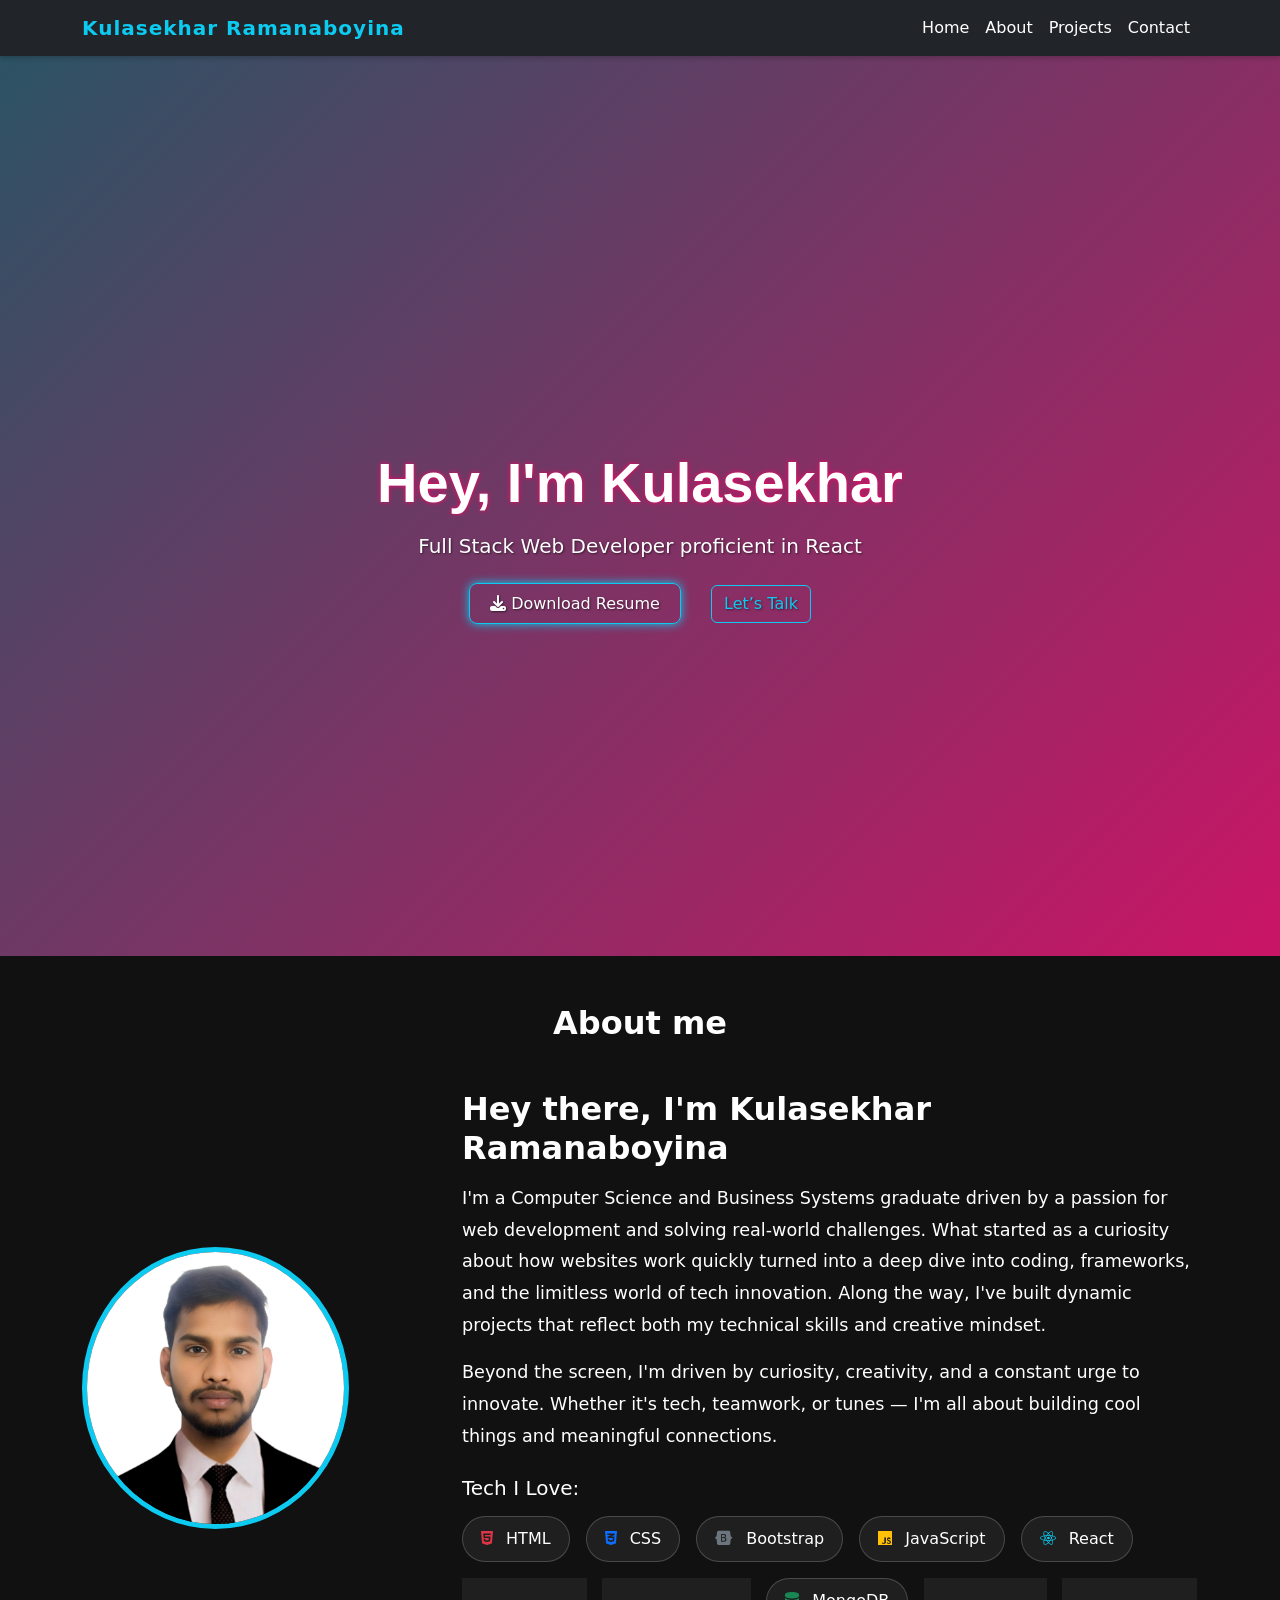
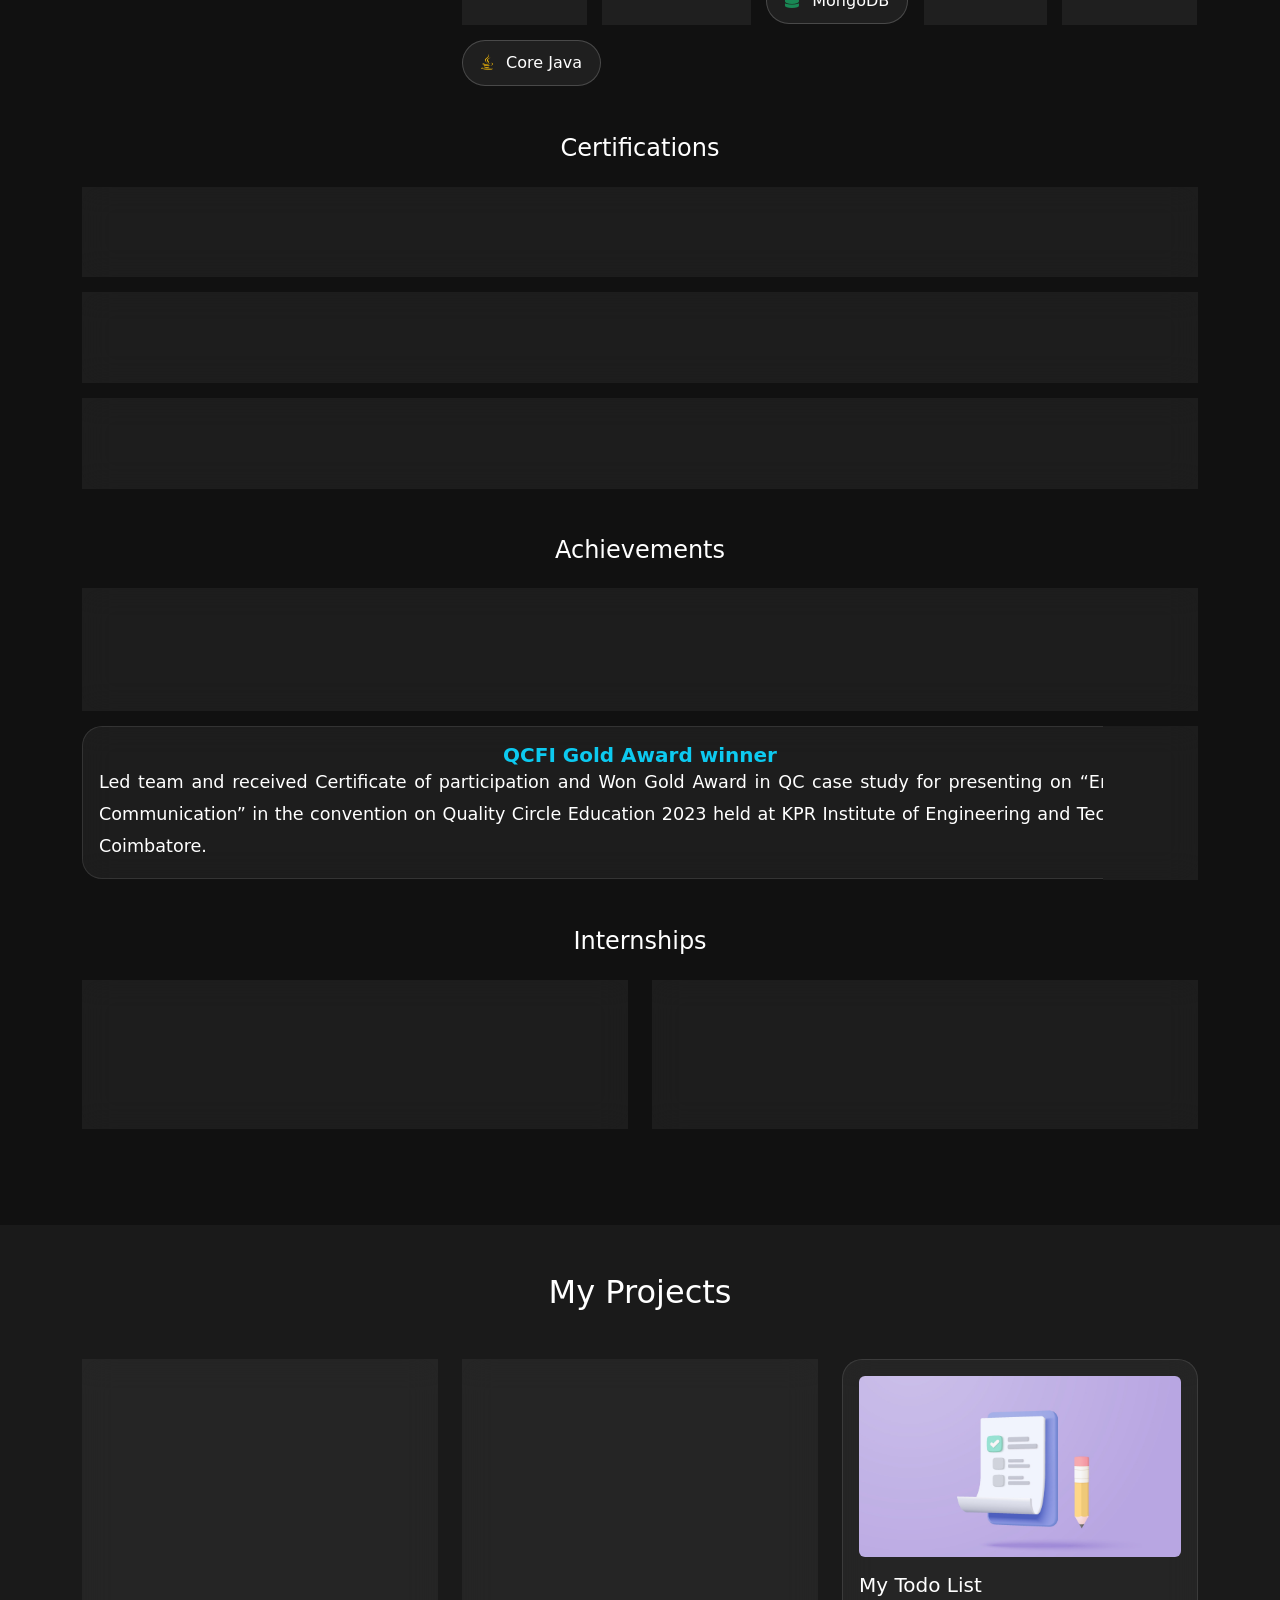
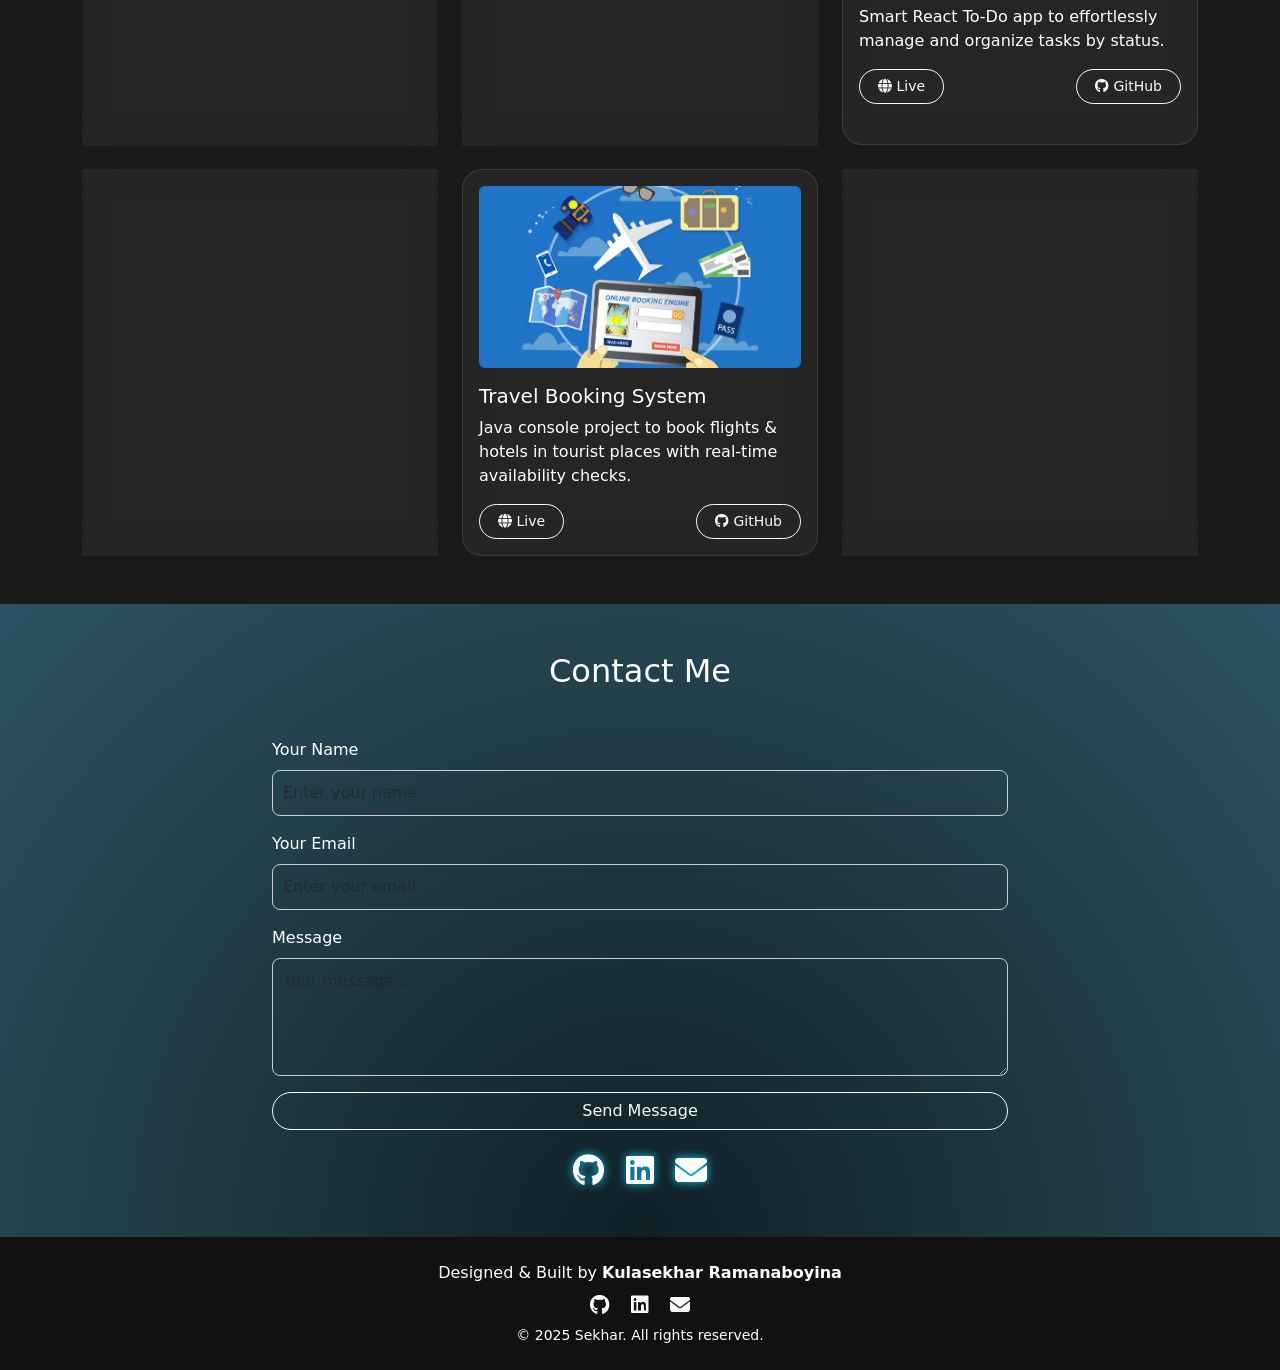
<file: index.html>
<!DOCTYPE html>
<html lang="en" data-bs-spy="scroll" data-bs-target=".navbar" data-bs-offset="70" tabindex="0">
<head>
  <meta charset="UTF-8">
  <meta name="viewport" content="width=device-width, initial-scale=1.0">
  <title>Kulasekhar's Portfolio</title>
  <link rel="stylesheet" href="style.css">
  <link href="https://cdn.jsdelivr.net/npm/bootstrap@5.3.2/dist/css/bootstrap.min.css" rel="stylesheet">
  <link rel="stylesheet" href="https://cdnjs.cloudflare.com/ajax/libs/font-awesome/6.4.0/css/all.min.css" />
  <link href="https://fonts.googleapis.com/css2?family=Pacifico&display=swap" rel="stylesheet">

</head>
<body>
  <!--  ================     NAV BAR      ================  -->
  <nav class="navbar navbar-expand-lg navbar-dark bg-dark sticky-top">
  <div class="container">
    <a class="navbar-brand brand-shadow text-info" href="#about">Kulasekhar Ramanaboyina</a>
    <button class="navbar-toggler" type="button" data-bs-toggle="collapse" data-bs-target="#navbarNav">
      <span class="navbar-toggler-icon"></span>
    </button>
    <div class="collapse navbar-collapse justify-content-end" id="navbarNav">
      <ul class="navbar-nav">
        <li class="nav-item">
          <a class="nav-link active" href="#home">Home</a>
        </li>
        <li class="nav-item">
          <a class="nav-link" href="#about">About</a>
        </li>
        <li class="nav-item">
          <a class="nav-link" href="#projects">Projects</a>
        </li>
        <li class="nav-item">
          <a class="nav-link" href="#contact">Contact</a>
        </li>
      </ul>
    </div>
  </div>
</nav>

<!-- ===============           HERO SECTION        ============= -->
 <section id="home" class="hero d-flex align-items-center animate-fade-in-up">
  <div class="container text-center">
    <h1 class="display-4 fw-bold typewriter hero-name">Hey, I'm  Kulasekhar </h1>
    <p class="lead">Full Stack Web Developer proficient in React </p>
    <div class="mt-4">
      <a href="./files/resume/Kulasekhar-dev.pdf" download class="btn-resume"><i class="fas fa-download"></i> Download Resume</a>
      <a href="#contact" class="btn btn-outline-info btn-talk">Let’s Talk</a>
    </div>
  </div>
</section>

<!-- ========================           ABOUT SECTION      ========================= -->
 <section id="about" class="about py-5 text-white animate-fade-in-up animate-delay-1">
  <div class="container">
        <h2 class="text-center mb-5">About me</h2>
    <div class="row align-items-center text-center text-md-start">
      <div class="col-md-4 mb-4 mb-md-0 image-gradient-border">
        <img src="./files/images/photo.jpg" alt="Sekhar's Photo" class="img-fluid rounded-circle shadow-md about-img w-75">
      </div>
      <div class="col-md-8">
        <h2 class="mb-3">Hey there, I'm Kulasekhar Ramanaboyina</h2>
        <p class="lead">
I'm a <strong>Computer Science and Business Systems graduate</strong> driven by a passion for web development and solving real-world challenges. What started as a curiosity about how websites work quickly turned into a deep dive into coding, frameworks, and the limitless world of tech innovation. Along the way, I've built dynamic projects that reflect both my technical skills and creative mindset.        </p>
        <p>
          Beyond the screen, I'm driven by curiosity, creativity, and a constant urge to innovate. Whether it's tech, teamwork, or tunes — I'm all about building cool things and meaningful connections.
        </p>

        <h5 class="mt-4"> Tech I Love:</h5>
        <div class="tech-stack d-flex flex-wrap justify-content-center justify-content-md-start gap-3 mt-3 animate-fade-in-up animate-delay-2">
        <div class="stack-item"><i class="fab fa-html5 me-2 text-danger"></i> HTML</div>
        <div class="stack-item"><i class="fab fa-css3-alt me-2 text-primary"></i> CSS</div>  
        <div class="stack-item"><i class="fab fa-bootstrap me-2 text-secondary"></i> Bootstrap</div>
        <div class="stack-item"><i class="fab fa-js me-2 text-warning"></i> JavaScript</div>
        <div class="stack-item"><i class="fab fa-react me-2 text-info"></i> React</div>
        <div class="stack-item"><i class="fab fa-node-js me-2 text-light-muted"></i> Node.js</div>
        <div class="stack-item"><i class="fas fa-server me-2 text-primary"></i> Express.js</div>
        <div class="stack-item"><i class="fas fa-database text-success me-2"></i> MongoDB</div>
        <div class="stack-item"><i class="fab fa-github me-2 text-light"></i> GitHub</div>
        <div class="stack-item"><i class="fas fa-flask me-2 text-danger"></i> Postman</div>
        <div class="stack-item"><i class="fab fa-java me-2 text-warning"></i> Core Java</div>
      </div>
      </div>
    </div>
  </div>

  <!-- Certifications  -->
   <div class="container my-5">
  <h4 class=" mb-4 text-center"> Certifications</h4>
  <div class="glass-card p-3 mb-3">
    <h5 class="card-title text-info">MERN STACK DEVELOPMENT</h5>
    <p class="card-text">Quality Thought Infosystems , Hyderabad.</p>
  </div>
  <div class="glass-card p-3 mb-3">
    <h5 class="card-title text-info">JAVA SOFTWARE DEVELOPER</h5>
    <p class="card-text">Infosys Foundation incorporation with ICT Academy</p>
  </div>
  <div class="glass-card p-3 mb-3">
    <h5 class="card-title text-info">DATA BASE MANAGEMENT SYSTEM</h5>
    <p class="card-text">Great Learning</p>
  </div>
</div>

<!-- Achievements  -->
   <div class="container my-5">
  <h4 class=" mb-4 text-center"> Achievements</h4>
  <div class="glass-card p-3 mb-3">
    <h5 class="card-title text-info">Achieved third rank in HACK-A-QUEST 2K24</h5>
    <p class="card-text">Third rank and titled with “PRO HACHERS” and awarded with prize money and  certificate of participation at ARJUN COllege of Technology, Coimbatore. 
</p>
  </div>
  <div class="glass-card p-3 mb-3">
    <h5 class="card-title text-info">QCFI Gold Award winner</h5>
    <p class="card-text">Led team and received Certificate of participation and Won Gold Award in QC case study for presenting on “Enhancing Communication” in the 
convention on Quality Circle Education 2023 held at KPR Institute of Engineering and Technology, Coimbatore. </p>
  </div>
</div>

 <!-- Internships -->
<div class="container my-5">
  <h4 class="text-center mb-4">Internships</h4>

  <div class="row g-4">
    <div class="col-md-6">
      <div class="glass-card p-3 h-100">
        <h5 class="text-info mb-2">
          <i class="fas fa-code me-2"></i>Web Development Intern 
          <span class="badge bg-info ms-2">On-site</span>
        </h5>
        <small class="text-light-muted">June – July 2023</small>
        <p class="text-light mt-2">Neural Arc Global Pvt. Ltd, Coimbatore.</p>
      </div>
    </div>

    <div class="col-md-6">
      <div class="glass-card p-3 h-100">
        <h5 class="text-info mb-2">
          <i class="fas fa-code me-2"></i>Web Developer Intern 
          <span class="badge bg-info ms-2">Virtual</span>
        </h5>
        <small class="text-light-muted">June – July 2024</small>
        <p class="text-light mt-2">Coincent.ai</p>
      </div>
    </div>

</section>

 <!-- =====================      PROJECTS SECTION          ========================= -->
 <section id="projects" class="projects py-5 text-white animate-fade-in-up animate-delay-3">
  <div class="container">
    <h2 class="text-center mb-5">My Projects</h2>
    <div class="row g-4">
      
       <!-- Spammer detection and fake user identification on social networks -->
      <div class="col-md-6 col-lg-4">
        <div class="glass-card p-3">
          <img src="./files/projects/spam detection.webp" alt="Gemini AI" class="img-fluid rounded mb-3 project-img">
          <h5>Spammer detection System</h5>
          <p>Built to spot fake Instagram accounts using a Random Forest ML model.</p>
          <div class="d-flex justify-content-between mt-3">
            <a href="#projects"  class="btn btn-outline-light btn-sm">
              <i class="fas fa-globe"></i> Live
            </a>
            <a href="https://github.com/KulasekharRamanaboyina/Spammer-Detection" target="_blank" class="btn btn-outline-light btn-sm">
              <i class="fab fa-github"></i> GitHub
            </a>
          </div>
        </div>
      </div>

      <!-- Gemini AI Clone -->
      <div class="col-md-6 col-lg-4">
        <div class="glass-card p-3">
          <img src="./files/projects/gemini ai.jpg" alt="Gemini AI" class="img-fluid rounded mb-3 project-img">
          <h5>Gemini AI Clone</h5>
          <p>A sleek front-end clone of Google's Gemini AI chat, built using HTML, CSS & JavaScript.</p>
          <div class="d-flex justify-content-between mt-3">
            <a href="https://kulasekharramanaboyina.github.io/GeminiAIClone/" target="_blank" class="btn btn-outline-light btn-sm">
              <i class="fas fa-globe"></i> Live
            </a>
            <a href="https://github.com/KulasekharRamanaboyina/GeminiAIClone" target="_blank" class="btn btn-outline-light btn-sm">
              <i class="fab fa-github"></i> GitHub
            </a>
          </div>
        </div>
      </div>
      
         <!-- Todo list  -->
      <div class="col-md-6 col-lg-4">
        <div class="glass-card p-3">
          <img src="./files/projects/Todo.jpg" alt="Todo_list" class="img-fluid rounded mb-3 project-img">
          <h5>My Todo List</h5>
          <p>Smart React To-Do app to effortlessly manage and organize tasks by status.</p>
          <div class="d-flex justify-content-between mt-3">
            <a href="https://listflowtodo.netlify.app/" target="_blank" class="btn btn-outline-light btn-sm">
              <i class="fas fa-globe"></i> Live
            </a>
            <a href="https://github.com/KulasekharRamanaboyina/Todo_list " target="_blank" class="btn btn-outline-light btn-sm">
              <i class="fab fa-github"></i> GitHub
            </a>
          </div>
        </div>
      </div>

       <!-- QR Code Generator -->
      <div class="col-md-6 col-lg-4">
        <div class="glass-card p-3">
          <img src="./files/projects/QR code.jpg" alt="Gemini AI" class="img-fluid rounded mb-3 project-img">
          <h5>QR Code Generator</h5>
          <p>A web app to instantly generate QR codes from text or URLs using JavaScript.</p>
          <div class="d-flex justify-content-between mt-3">
            <a href="https://kulasekharramanaboyina.github.io/QR_Generator/" target="_blank" class="btn btn-outline-light btn-sm">
              <i class="fas fa-globe"></i> Live
            </a>
            <a href="https://github.com/KulasekharRamanaboyina/QR_Generator" target="_blank" class="btn btn-outline-light btn-sm">
              <i class="fab fa-github"></i> GitHub
            </a>
          </div>
        </div>
      </div>

      <!-- Travel Booking System -->
      <div class="col-md-6 col-lg-4">
        <div class="glass-card p-3">
          <img src="./files/projects/online-booking-engine.jpg" alt="Travel Project" class="img-fluid rounded mb-3 project-img">
          <h5>Travel Booking System</h5>
          <p>Java console project to book flights & hotels in tourist places with real-time availability checks.</p>
          <div class="d-flex justify-content-between mt-3">
            <a href="https://replit.com/@kulasekhar981/TravelBookingSystem" target="_blank" class="btn btn-outline-light btn-sm">
              <i class="fas fa-globe"></i> Live
            </a>
            <a href="https://github.com/KulasekharRamanaboyina/Travel-Booking-System" target="_blank" class="btn btn-outline-light btn-sm">
              <i class="fab fa-github"></i> GitHub
            </a>
          </div>
        </div>
      </div>

         <!-- Fitness Tracking System -->
      <div class="col-md-6 col-lg-4">
        <div class="glass-card p-3">
          <img src="./files/projects/fitness.webp" alt="Fitness_tracking" class="img-fluid rounded mb-3 project-img">
          <h5>Fitness Tracking</h5>
          <p>A Python console app to log workouts, track fitness stats, and manage custom plans.</p>
          <div class="d-flex justify-content-between mt-3">
            <a href="https://replit.com/@kulasekhar981/Fitness" target="_blank" class="btn btn-outline-light btn-sm">
              <i class="fas fa-globe"></i> Live
            </a>
            <a href="https://github.com/KulasekharRamanaboyina/Fitness" target="_blank" class="btn btn-outline-light btn-sm">
              <i class="fab fa-github"></i> GitHub
            </a>
          </div>
        </div>
      </div>

      <!-- Add more project cards here if needed in future -->
    </div>
  </div>
</section>

<!--  ================     Contact us      ==================== -->
  <section id="contact" class="contact py-5 text-white">
  <div class="container">
    <h2 class="text-center mb-5">Contact Me</h2>
    <div class="row justify-content-center">
      <div class="col-md-8">
        <form action="https://formsubmit.co/kulasekhar981@gmail.com" method="POST">
          <input type="hidden" name="_captcha" value="false">

          <div class="mb-3">
            <label for="name" class="form-label">Your Name</label>
            <input type="text" class="form-control" id="name" placeholder="Enter your name" name="user_name" autocomplete="off" required>
          </div>
          <div class="mb-3">
            <label for="email" class="form-label">Your Email</label>
            <input type="email" class="form-control" id="email" placeholder="Enter your email" name="user_email" autocomplete="off" required>
          </div>
          <div class="mb-3">
            <label for="message" class="form-label">Message</label>
            <textarea class="form-control" id="message" rows="4" placeholder="Your message..."  name="message" autocomplete="off" required></textarea>
          </div>
          <button type="submit" class="btn btn-outline-light w-100">Send Message</button>
        </form>
        <div class="mt-4 text-center">
  <a href="https://github.com/KulasekharRamanaboyina" class="text-white mx-2" target="_blank"><i class="fab fa-github fa-2x"></i></a>
  <a href="https://www.linkedin.com/in/kulasekhar-dev/" class="text-white mx-2" target="_blank"><i class="fab fa-linkedin fa-2x"></i></a>
  <a href="https://mail.google.com/mail/?view=cm&fs=1&to=kulasekhar981@gmail.com&su=Let%27s%20Connect&body=Hello%20Kulasekhar!"  target="_blank"  class="text-white mx-2">  <i class="fas fa-envelope fa-2x"></i></a>
</div>

      </div>
    </div>
  </div>
</section>


<!-- ====================      FOOTER SECTION       ====================== -->
 <footer class="text-center text-white py-4" style="background-color: #111;">
  <div class="container">
    <p class="mb-2">Designed & Built by <strong>Kulasekhar Ramanaboyina</strong></p>
    <div>
      <a href="https://github.com/KulasekharRamanaboyina" class="text-white mx-2"><i class="fab fa-github fa-lg"></i></a>
      <a href="https://linkedin.com/in/yourprofile" class="text-white mx-2"><i class="fab fa-linkedin fa-lg"></i></a>
      <a href="mailto:kulasekhar981@gmail.com" class="text-white mx-2"><i class="fas fa-envelope fa-lg"></i></a>
    </div>
    <p class="mt-2 mb-0" style="font-size: 14px;">&copy; 2025 Sekhar. All rights reserved.</p>
  </div>
</footer>




  
  <button onclick="scrollToTop()" id="scrollTopBtn" title="Go to top">  <i class="fas fa-rocket"></i>
</button>

  <script src="https://cdn.jsdelivr.net/npm/bootstrap@5.3.2/dist/js/bootstrap.bundle.min.js"></script>
  <script src="script.js"></script>
</body>
</html>
</file>
<file: style.css>
/* Smooth scroll for anchor links */
html {
  scroll-behavior: smooth;
}


/* Navbar tweaks */
.navbar {
  display: flex;
  justify-content: end;
  box-shadow: 0 2px 5px rgba(0,0,0,0.2);
}
.nav-link {
  color: #fff !important;
  transition: color 0.3s ease;
}

.nav-link:hover {
  color: #0dcaf0 !important;
}

.navbar-brand {
  font-weight: bold;
  letter-spacing: 1px;
}
.navbar-nav .nav-link {
  position: relative;
  transition: color 0.3s ease;
}

.navbar-nav .nav-link:hover {
  color: #0dcaf0 !important;
  text-shadow: 0 0 8px #0dcaf0, 0 0 15px #0dcaf0;
}


/*  Hero section tweaks */
 .hero {
  height: 100vh;
  background: linear-gradient(-45deg, #0f2027, #203a43, #ff0066, #2c5364);
  background-size: 400% 400%;
  animation: gradientMove 15s ease infinite;
  color: white;
  display: flex;
  align-items: center;
  padding-top: 60px;
  text-shadow: 1px 1px 2px rgba(0,0,0,0.5);
}
.hero-name {
  font-family: 'Orbitron', sans-serif;
  font-size: 3rem;
  color: #ff0066;
  text-shadow: 0 0 5px #ff0066;
}


.typewriter {
  display: inline-block;
  overflow: hidden;
  white-space: nowrap;
  animation: typing 3s steps(30, end) forwards;
  font-weight: bold;
  color: #fff;
  width: 0; /* starts at zero */
}
@keyframes typing {
  from { width: 0; }
  to { width: 21ch; } /* adjust to match text length */
}

.btn-resume {
  background-color: transparent;
  border: 1px solid #0dcaf0;
  color: #fff;
  text-decoration: none;
  margin-right: 25px;
  padding: 10px 20px;
  border-radius : 8px;
  transition: all 0.3s ease;
  box-shadow: 0 0 10px #0dcaf0;
}
.btn-resume:hover {
  background-color: #ff0066;
  color: #0dcaf0;
  box-shadow: 0 0 20px #0dcaf0;
}


@keyframes gradientMove {
  0% {
    background-position: 0% 50%;
  }
  50% {
    background-position: 100% 50%;
  }
  100% {
    background-position: 0% 50%;
  }
}

/*  About section tweaks */
.about {
  background: #111; /* dark theme */
  padding-top: 80px;
  padding-bottom: 80px;
}

.about h2 {
  font-weight: 700;
}

.about p {
  font-size: 1.1rem;
  margin-bottom: 1rem;
  line-height: 1.8;
}

.about-img {
  max-width: 200px;
  height: 150px;
  border: 5px solid #0dcaf0;
  transition: transform 0.4s ease;
}

.about-img:hover {
  box-shadow: 0 0 15px #0dcaf0;
  transform: scale(1.02);
}
.tech-stack .stack-item {
  background: #ffffff10;
  color: #fff;
  padding: 10px 18px;
  border-radius: 30px;
  font-size: 1rem;
  font-weight: 500;
  border: 1px solid #ffffff30;
  backdrop-filter: blur(6px);
  transition: transform 0.3s ease, box-shadow 0.3s ease;
}

.tech-stack .stack-item:hover {
  transform: translateY(-5px);
  background: #ff0066;
  box-shadow: 0 8px 20px rgba(0, 255, 255, 0.2);
}

.card-title{
  text-align: center;
}
.card-text{
  text-align: justify;
}

.container h5:hover {
  color: #0dcaf0;
  transition: 0.3s ease-in-out;
}
.text-light-muted {
  color: rgba(255, 255, 255, 0.7);
}







/*  Project section tweaks */
.projects {
  background: #1a1a1a;
}

.project-card:hover {
  transform: translateY(-8px);
  transition: all 0.3s ease;
  box-shadow: 0 12px 25px rgba(0, 255, 255, 0.15);
}

.card-title {
  font-weight: bold;
}
.glass-card {
  background: rgba(255, 255, 255, 0.05);
  border: 1px solid rgba(255, 255, 255, 0.1);
  backdrop-filter: blur(15px);
  border-radius: 20px;
  color: #fff;
  transition: transform 0.3s ease, box-shadow 0.3s ease;
  height: 100%;
}

.glass-card:hover {
  transform: translateY(-10px);
  box-shadow: 0 12px 30px rgba(0, 255, 255, 0.2);
}

.project-img {
  border-radius: 12px;
  height: 180px;
  object-fit: cover;
  width: 100%;
}
.glass-card .btn {
  transition: all 0.3s ease;
  border-radius: 50px;
  padding: 6px 18px;
  font-weight: 500;
}

.glass-card .btn-outline-light:hover {
  background-color: #ff0066; /* Bootstrap info color */
  color: #000;
  border-color: #ff0066;
  box-shadow: 0 0 15px #0dcaf0;
}


/* Contact section tweaks */
.contact {
  background: radial-gradient(circle at bottom, #0f2027, #203a43, #2c5364);
}
/* Input & Textarea Glow */
.contact input,
.contact textarea {
  background-color: transparent;
  border: 1px solid #ccc;
  color: #fff;
  border-radius: 8px;
  padding: 10px;
  transition: all 0.3s ease;
  box-shadow: none;
}

.contact input:focus,
.contact textarea:focus {
  outline: none;
  border-color: #0dcaf0;
  box-shadow: 0 0 10px #0dcaf0;
}

/* Button Glow */
.contact button {
  border-radius: 25px;
  transition: all 0.3s ease;
  box-shadow: 0 0 0 transparent;
}

.contact button:hover {
  background-color: #ff0066;
  box-shadow: 0 0 15px #0dcaf0, 0 0 40px #0dcaf0;
}

.contact a i {
  transition: all 0.3s ease;
  text-shadow: 0 0 10px #0dcaf0;
}

.contact a:hover i {
  transform: scale(1.2);
  text-shadow: 0 0 15px #0dcaf0, 0 0 30px #0dcaf0;
}

/* Footer tweaks */
footer i:hover {
  text-shadow: 0 0 10px #0dcaf0;
  transform: scale(1.1);
  transition: all 0.3s ease;
}

/* Scroll button */
#scrollTopBtn {
  display: none;
  position: fixed;
  bottom: 40px;
  right: 30px;
  z-index: 99;
  font-size: 22px;
  background-color: #ff0066;
  color: #000;
  border: none;
  outline: none;
  border-radius: 50%;
  padding: 10px 15px;
  cursor: pointer;
  box-shadow: 0 0 15px #0dcaf0;
  transition: 0.4s;
}

#scrollTopBtn:hover {
  box-shadow: 0 0 30px #0dcaf0;
  transform: scale(1.1);
}


/* Animation Key frames */
@keyframes fadeInUp {
  0% {
    opacity: 0;
    transform: translateY(40px);
  }
  100% {
    opacity: 1;
    transform: translateY(0);
  }
}

@keyframes fadeIn {
  0% {
    opacity: 0;
  }
  100% {
    opacity: 1;
  }
}

/* Animation classes */
.animate-fade-in {
  animation: fadeIn 1s ease-out forwards;
  opacity: 0;
}

.animate-fade-in-up {
  animation: fadeInUp 1s ease-out forwards;
  opacity: 0;
}

.animate-delay-1 {
  animation-delay: 0.3s;
}
.animate-delay-2 {
  animation-delay: 0.6s;
}
.animate-delay-3 {
  animation-delay: 0.9s;
}
</file>
